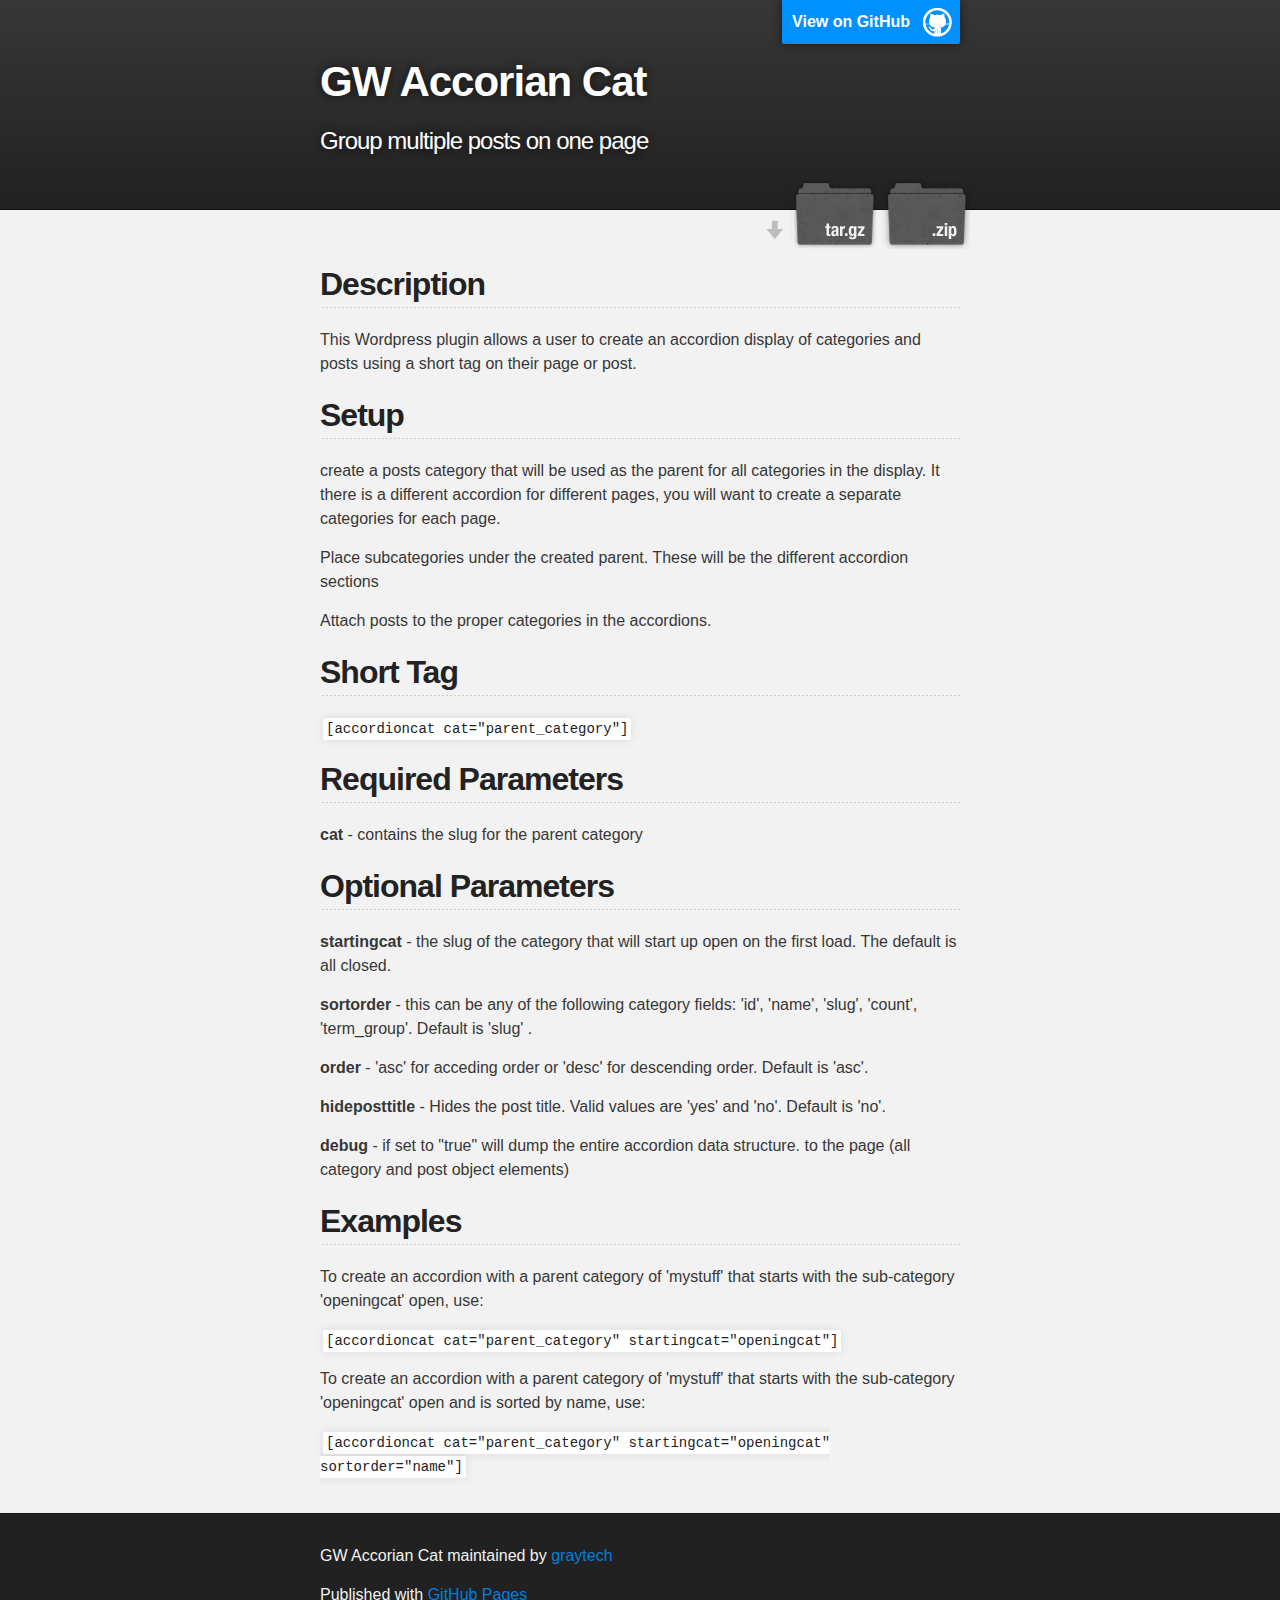
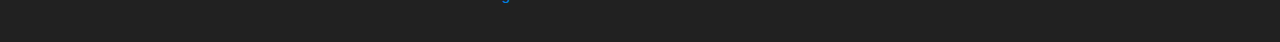
<file: index.html>
<!DOCTYPE html>
<html>

  <head>
    <meta charset='utf-8' />
    <meta http-equiv="X-UA-Compatible" content="chrome=1" />
    <meta name="description" content="GW Accorian Cat : Group multiple posts on one page" />

    <link rel="stylesheet" type="text/css" media="screen" href="stylesheets/stylesheet.css">

    <title>GW Accorian Cat</title>
  </head>

  <body>

    <!-- HEADER -->
    <div id="header_wrap" class="outer">
        <header class="inner">
          <a id="forkme_banner" href="https://github.com/graytech/gw-accordion-cat">View on GitHub</a>

          <h1 id="project_title">GW Accorian Cat</h1>
          <h2 id="project_tagline">Group multiple posts on one page</h2>

            <section id="downloads">
              <a class="zip_download_link" href="https://github.com/graytech/gw-accordion-cat/zipball/master">Download this project as a .zip file</a>
              <a class="tar_download_link" href="https://github.com/graytech/gw-accordion-cat/tarball/master">Download this project as a tar.gz file</a>
            </section>
        </header>
    </div>

    <!-- MAIN CONTENT -->
    <div id="main_content_wrap" class="outer">
      <section id="main_content" class="inner">
        <h2>Description</h2>

<p>
    This Wordpress plugin allows a user to create an accordion display of categories and posts using a short tag on their page or post.
</p>

<h2>Setup</h2>

<p>
    create a posts category that will be used as the parent for all categories in the display. It there is a different accordion for different pages, you will want to create a separate categories for each page.
</p>

<p>
    Place subcategories under the created parent. These will be the different accordion sections
</p>

<p>
    Attach posts to the proper categories in the accordions.
</p>

<h2>Short Tag</h2>

<p>
    <code>[accordioncat cat="parent_category"]</code>
</p>

<h2>Required Parameters</h2>

<p>
    <strong>cat</strong> - contains the slug for the parent category
</p>

<h2>Optional Parameters</h2>

<p>
    <strong>startingcat</strong> - the slug of the category that will start up open on the first load. The default is all closed.
</p>

<p>
    <strong>sortorder</strong> - this can be any of the following category fields:  'id', 'name', 'slug', 'count', 'term_group'. Default is 'slug' .
</p>

<p>
    <strong>order</strong> - 'asc' for acceding order or 'desc' for descending order. Default is 'asc'.
</p>

<p>
    <strong>hideposttitle</strong> - Hides the post title. Valid values are 'yes' and 'no'. Default is 'no'.
</p>

<p>
    <strong>debug</strong> - if set to "true" will dump the entire accordion data structure. to the page (all category and post object elements)
</p>

<h2>Examples</h2>

<p>
    To create an accordion with a parent category of 'mystuff' that starts with the sub-category 'openingcat' open, use:
</p>

<p>
    <code>[accordioncat cat="parent_category" startingcat="openingcat"]</code>
</p>

<p>
    To create an accordion with a parent category of 'mystuff' that starts with the sub-category 'openingcat' open and is sorted by name, use:
</p>

<p>
    <code>[accordioncat cat="parent_category" startingcat="openingcat" sortorder="name"]</code>
</p>
      </section>
    </div>

    <!-- FOOTER  -->
    <div id="footer_wrap" class="outer">
      <footer class="inner">
        <p class="copyright">GW Accorian Cat maintained by <a href="https://github.com/graytech">graytech</a></p>
        <p>Published with <a href="http://pages.github.com">GitHub Pages</a></p>
      </footer>
    </div>

    

  </body>
</html>
</file>
<file: stylesheets/stylesheet.css>
/*******************************************************************************
Slate Theme for GitHub Pages
by Jason Costello, @jsncostello
*******************************************************************************/

@import url(pygment_trac.css);

/*******************************************************************************
MeyerWeb Reset
*******************************************************************************/

html, body, div, span, applet, object, iframe,
h1, h2, h3, h4, h5, h6, p, blockquote, pre,
a, abbr, acronym, address, big, cite, code,
del, dfn, em, img, ins, kbd, q, s, samp,
small, strike, strong, sub, sup, tt, var,
b, u, i, center,
dl, dt, dd, ol, ul, li,
fieldset, form, label, legend,
table, caption, tbody, tfoot, thead, tr, th, td,
article, aside, canvas, details, embed,
figure, figcaption, footer, header, hgroup,
menu, nav, output, ruby, section, summary,
time, mark, audio, video {
  margin: 0;
  padding: 0;
  border: 0;
  font: inherit;
  vertical-align: baseline;
}

/* HTML5 display-role reset for older browsers */
article, aside, details, figcaption, figure,
footer, header, hgroup, menu, nav, section {
  display: block;
}

ol, ul {
  list-style: none;
}

blockquote, q {
}

table {
  border-collapse: collapse;
  border-spacing: 0;
}

a:focus {
  outline: none;
}

/*******************************************************************************
Theme Styles
*******************************************************************************/

body {
  box-sizing: border-box;
  color:#373737;
  background: #212121;
  font-size: 16px;
  font-family: 'Myriad Pro', Calibri, Helvetica, Arial, sans-serif;
  line-height: 1.5;
  -webkit-font-smoothing: antialiased;
}

h1, h2, h3, h4, h5, h6 {
  margin: 10px 0;
  font-weight: 700;
  color:#222222;
  font-family: 'Lucida Grande', 'Calibri', Helvetica, Arial, sans-serif;
  letter-spacing: -1px;
}

h1 {
  font-size: 36px;
  font-weight: 700;
}

h2 {
  padding-bottom: 10px;
  font-size: 32px;
  background: url('../images/bg_hr.png') repeat-x bottom;
}

h3 {
  font-size: 24px;
}

h4 {
  font-size: 21px;
}

h5 {
  font-size: 18px;
}

h6 {
  font-size: 16px;
}

p {
  margin: 10px 0 15px 0;
}

footer p {
  color: #f2f2f2;
}

a {
  text-decoration: none;
  color: #007edf;
  text-shadow: none;

  transition: color 0.5s ease;
  transition: text-shadow 0.5s ease;
  -webkit-transition: color 0.5s ease;
  -webkit-transition: text-shadow 0.5s ease;
  -moz-transition: color 0.5s ease;
  -moz-transition: text-shadow 0.5s ease;
  -o-transition: color 0.5s ease;
  -o-transition: text-shadow 0.5s ease;
  -ms-transition: color 0.5s ease;
  -ms-transition: text-shadow 0.5s ease;
}

#main_content a:hover {
  color: #0069ba;
  text-shadow: #0090ff 0px 0px 2px;
}

footer a:hover {
  color: #43adff;
  text-shadow: #0090ff 0px 0px 2px;
}

em {
  font-style: italic;
}

strong {
  font-weight: bold;
}

img {
  position: relative;
  margin: 0 auto;
  max-width: 739px;
  padding: 5px;
  margin: 10px 0 10px 0;
  border: 1px solid #ebebeb;

  box-shadow: 0 0 5px #ebebeb;
  -webkit-box-shadow: 0 0 5px #ebebeb;
  -moz-box-shadow: 0 0 5px #ebebeb;
  -o-box-shadow: 0 0 5px #ebebeb;
  -ms-box-shadow: 0 0 5px #ebebeb;
}

pre, code {
  width: 100%;
  color: #222;
  background-color: #fff;

  font-family: Monaco, "Bitstream Vera Sans Mono", "Lucida Console", Terminal, monospace;
  font-size: 14px;

  border-radius: 2px;
  -moz-border-radius: 2px;
  -webkit-border-radius: 2px;



}

pre {
  width: 100%;
  padding: 10px;
  box-shadow: 0 0 10px rgba(0,0,0,.1);
  overflow: auto;
}

code {
  padding: 3px;
  margin: 0 3px;
  box-shadow: 0 0 10px rgba(0,0,0,.1);
}

pre code {
  display: block;
  box-shadow: none;
}

blockquote {
  color: #666;
  margin-bottom: 20px;
  padding: 0 0 0 20px;
  border-left: 3px solid #bbb;
}

ul, ol, dl {
  margin-bottom: 15px
}

ul li {
  list-style: inside;
  padding-left: 20px;
}

ol li {
  list-style: decimal inside;
  padding-left: 20px;
}

dl dt {
  font-weight: bold;
}

dl dd {
  padding-left: 20px;
  font-style: italic;
}

dl p {
  padding-left: 20px;
  font-style: italic;
}

hr {
  height: 1px;
  margin-bottom: 5px;
  border: none;
  background: url('../images/bg_hr.png') repeat-x center;
}

table {
  border: 1px solid #373737;
  margin-bottom: 20px;
  text-align: left;
 }

th {
  font-family: 'Lucida Grande', 'Helvetica Neue', Helvetica, Arial, sans-serif;
  padding: 10px;
  background: #373737;
  color: #fff;
 }

td {
  padding: 10px;
  border: 1px solid #373737;
 }

form {
  background: #f2f2f2;
  padding: 20px;
}

img {
  width: 100%;
  max-width: 100%;
}

/*******************************************************************************
Full-Width Styles
*******************************************************************************/

.outer {
  width: 100%;
}

.inner {
  position: relative;
  max-width: 640px;
  padding: 20px 10px;
  margin: 0 auto;
}

#forkme_banner {
  display: block;
  position: absolute;
  top:0;
  right: 10px;
  z-index: 10;
  padding: 10px 50px 10px 10px;
  color: #fff;
  background: url('../images/blacktocat.png') #0090ff no-repeat 95% 50%;
  font-weight: 700;
  box-shadow: 0 0 10px rgba(0,0,0,.5);
  border-bottom-left-radius: 2px;
  border-bottom-right-radius: 2px;
}

#header_wrap {
  background: #212121;
  background: -moz-linear-gradient(top, #373737, #212121);
  background: -webkit-linear-gradient(top, #373737, #212121);
  background: -ms-linear-gradient(top, #373737, #212121);
  background: -o-linear-gradient(top, #373737, #212121);
  background: linear-gradient(top, #373737, #212121);
}

#header_wrap .inner {
  padding: 50px 10px 30px 10px;
}

#project_title {
  margin: 0;
  color: #fff;
  font-size: 42px;
  font-weight: 700;
  text-shadow: #111 0px 0px 10px;
}

#project_tagline {
  color: #fff;
  font-size: 24px;
  font-weight: 300;
  background: none;
  text-shadow: #111 0px 0px 10px;
}

#downloads {
  position: absolute;
  width: 210px;
  z-index: 10;
  bottom: -40px;
  right: 0;
  height: 70px;
  background: url('../images/icon_download.png') no-repeat 0% 90%;
}

.zip_download_link {
  display: block;
  float: right;
  width: 90px;
  height:70px;
  text-indent: -5000px;
  overflow: hidden;
  background: url(../images/sprite_download.png) no-repeat bottom left;
}

.tar_download_link {
  display: block;
  float: right;
  width: 90px;
  height:70px;
  text-indent: -5000px;
  overflow: hidden;
  background: url(../images/sprite_download.png) no-repeat bottom right;
  margin-left: 10px;
}

.zip_download_link:hover {
  background: url(../images/sprite_download.png) no-repeat top left;
}

.tar_download_link:hover {
  background: url(../images/sprite_download.png) no-repeat top right;
}

#main_content_wrap {
  background: #f2f2f2;
  border-top: 1px solid #111;
  border-bottom: 1px solid #111;
}

#main_content {
  padding-top: 40px;
}

#footer_wrap {
  background: #212121;
}



/*******************************************************************************
Small Device Styles
*******************************************************************************/

@media screen and (max-width: 480px) {
  body {
    font-size:14px;
  }

  #downloads {
    display: none;
  }

  .inner {
    min-width: 320px;
    max-width: 480px;
  }

  #project_title {
  font-size: 32px;
  }

  h1 {
    font-size: 28px;
  }

  h2 {
    font-size: 24px;
  }

  h3 {
    font-size: 21px;
  }

  h4 {
    font-size: 18px;
  }

  h5 {
    font-size: 14px;
  }

  h6 {
    font-size: 12px;
  }

  code, pre {
    min-width: 320px;
    max-width: 480px;
    font-size: 11px;
  }

}
</file>
